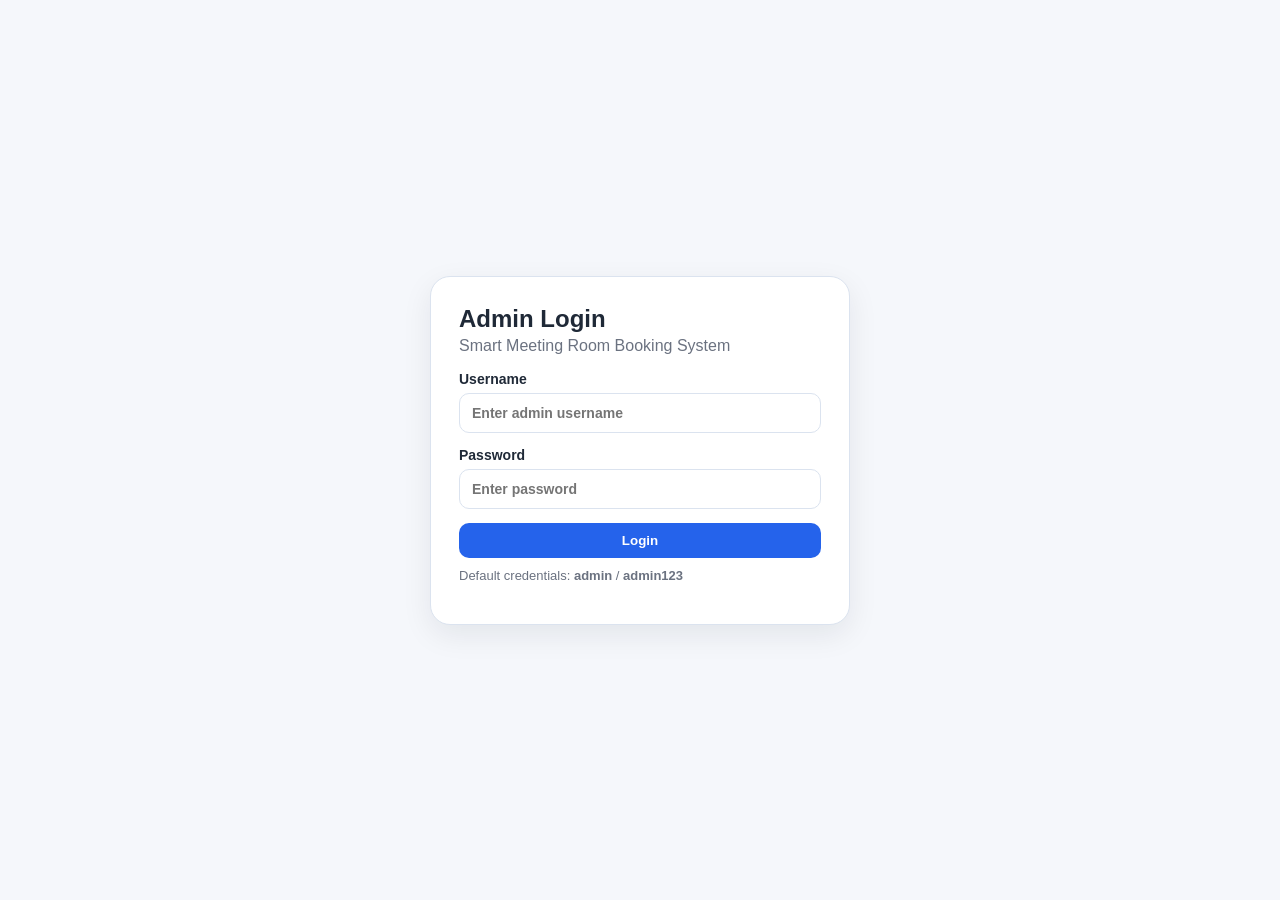
<file: web/static/book-room.html>
<!DOCTYPE html>
<html lang="en">
<head><meta charset="UTF-8"><meta name="viewport" content="width=device-width, initial-scale=1.0"><title>Book Room - Smart Meeting Room Booking</title><link rel="stylesheet" href="style.css"></head>
<body><div class="layout"><aside class="sidebar"><div class="brand">Smart Meeting Room Booking</div><nav class="nav"><a href="dashboard.html">Dashboard</a><a href="rooms.html">Rooms</a><a href="users.html">Users</a><a href="bookings.html">Bookings</a><a class="active" href="book-room.html">Book Room</a><a href="#" onclick="logout()">Logout</a></nav></aside>
<main class="main"><div class="topbar"><div><div class="page-title">Book a Meeting Room</div><div class="subtitle">Create a new room reservation in PostgreSQL</div></div></div><div class="grid grid-2"><section class="card"><div id="formMessage" class="notice" style="display:none;"></div><form id="bookingForm"><div class="row"><label>Full Name<input type="text" id="userName" required></label><label>Email<input type="email" id="userEmail" required></label></div><label>Meeting Room<select id="roomId" required></select></label><div class="row"><label>Date<input type="date" id="bookingDate" required></label><label>Purpose<input type="text" id="purpose" required></label></div><div class="row"><label>Start Time<input type="time" id="startTime" required></label><label>End Time<input type="time" id="endTime" required></label></div><button type="submit">Create Booking</button></form></section><section class="card"><div class="page-title" style="font-size:20px;margin-bottom:14px;">Available Rooms</div><div id="availableRooms" class="grid"></div></section></div></main></div>
<script src="app.js"></script><script>
requireAuth(); let rooms=[], bookings=[];
async function loadRooms(){ [rooms, bookings] = await Promise.all([getRooms(), getBookings()]); const active=rooms.filter(r=>r.status==='Active'); document.getElementById('roomId').innerHTML = '<option value="">Select a room</option>' + active.map(r=>`<option value="${r.id}">${escapeHtml(r.name)} (${escapeHtml(r.location)})</option>`).join(''); document.getElementById('availableRooms').innerHTML = active.map(r=>`<div class="card" style="padding:16px;box-shadow:none;"><strong>${escapeHtml(r.name)}</strong><div class="small">Capacity: ${r.capacity}</div><div class="small">Location: ${escapeHtml(r.location)}</div></div>`).join('') || '<div class="small">No active rooms found.</div>'; }
document.getElementById('bookingDate').value = todayISO();
document.getElementById('bookingForm').addEventListener('submit', async function(e){ e.preventDefault(); const roomId=Number(document.getElementById('roomId').value); const date=bookingDate.value; const start=startTime.value; const end=endTime.value; if(end <= start){ showMessage('formMessage','End time must be later than start time.','error'); return; } if(hasConflictInList(bookings, roomId, date, start, end)){ showMessage('formMessage','This room is already booked for the selected time slot.','error'); return; } try{ await createBooking({user:userName.value.trim(),email:userEmail.value.trim(),roomId,date,start,end,purpose:purpose.value.trim(),status:'Booked'}); this.reset(); bookingDate.value=todayISO(); showMessage('formMessage','Booking created successfully.','success'); bookings=await getBookings(); }catch(err){ showMessage('formMessage',err.message,'error'); } });
loadRooms().catch(err=>showMessage('formMessage',err.message,'error'));
</script></body></html>
</file>
<file: web/static/style.css>
:root {
  --bg: #f5f7fb;
  --card: #ffffff;
  --text: #1f2937;
  --muted: #6b7280;
  --primary: #2563eb;
  --primary-dark: #1d4ed8;
  --border: #dbe3ef;
  --danger: #dc2626;
  --success: #059669;
  --shadow: 0 10px 30px rgba(15, 23, 42, 0.08);
}
* { box-sizing: border-box; }
body {
  margin: 0;
  font-family: Arial, sans-serif;
  background: var(--bg);
  color: var(--text);
}
a { color: inherit; text-decoration: none; }
.layout { display: flex; min-height: 100vh; }
.sidebar {
  width: 240px;
  background: #0f172a;
  color: #fff;
  padding: 24px 16px;
}
.brand { font-size: 20px; font-weight: 700; margin-bottom: 24px; line-height: 1.3; }
.nav a {
  display: block;
  padding: 12px 14px;
  border-radius: 10px;
  margin-bottom: 8px;
  color: #cbd5e1;
}
.nav a.active, .nav a:hover { background: #1e293b; color: #fff; }
.main { flex: 1; padding: 24px; }
.topbar {
  display: flex;
  justify-content: space-between;
  align-items: center;
  margin-bottom: 24px;
}
.page-title { font-size: 28px; font-weight: 700; }
.subtitle { color: var(--muted); margin-top: 4px; }
.card {
  background: var(--card);
  border: 1px solid var(--border);
  border-radius: 18px;
  box-shadow: var(--shadow);
  padding: 20px;
}
.grid { display: grid; gap: 18px; }
.grid-3 { grid-template-columns: repeat(3, minmax(0, 1fr)); }
.grid-2 { grid-template-columns: repeat(2, minmax(0, 1fr)); }
.stat-number { font-size: 32px; font-weight: 700; margin: 8px 0; }
.stat-label { color: var(--muted); }
.table-wrap { overflow-x: auto; }
table { width: 100%; border-collapse: collapse; }
th, td { text-align: left; padding: 12px 10px; border-bottom: 1px solid var(--border); }
th { color: var(--muted); font-size: 14px; }
button, .btn {
  border: 0;
  border-radius: 10px;
  padding: 10px 14px;
  cursor: pointer;
  background: var(--primary);
  color: #fff;
  font-weight: 600;
}
button:hover, .btn:hover { background: var(--primary-dark); }
.btn-secondary { background: #e5e7eb; color: #111827; }
.btn-secondary:hover { background: #d1d5db; }
.btn-danger { background: var(--danger); }
.btn-danger:hover { background: #b91c1c; }
form { display: grid; gap: 14px; }
label { font-size: 14px; font-weight: 600; }
input, select, textarea {
  width: 100%;
  border: 1px solid var(--border);
  border-radius: 10px;
  padding: 11px 12px;
  margin-top: 6px;
  font: inherit;
  background: #fff;
}
textarea { min-height: 90px; resize: vertical; }
.row { display: grid; grid-template-columns: repeat(2, minmax(0, 1fr)); gap: 14px; }
.badge {
  display: inline-block;
  padding: 6px 10px;
  border-radius: 999px;
  font-size: 12px;
  font-weight: 700;
}
.badge-success { background: #dcfce7; color: #166534; }
.badge-danger { background: #fee2e2; color: #991b1b; }
.badge-neutral { background: #e5e7eb; color: #374151; }
.header-actions { display: flex; gap: 10px; align-items: center; }
.notice {
  padding: 12px 14px;
  border-radius: 12px;
  margin-bottom: 16px;
  font-weight: 600;
}
.notice-success { background: #ecfdf5; color: #065f46; border: 1px solid #a7f3d0; }
.notice-error { background: #fef2f2; color: #991b1b; border: 1px solid #fecaca; }
.login-wrap {
  min-height: 100vh;
  display: flex;
  justify-content: center;
  align-items: center;
  padding: 20px;
}
.login-card {
  width: 100%;
  max-width: 420px;
  background: var(--card);
  border-radius: 20px;
  box-shadow: var(--shadow);
  border: 1px solid var(--border);
  padding: 28px;
}
.small { font-size: 13px; color: var(--muted); }
.room-card h3 { margin: 0 0 8px; }
.room-meta { color: var(--muted); margin-bottom: 12px; }
.footer-note { margin-top: 10px; color: var(--muted); font-size: 13px; }
@media (max-width: 900px) {
  .layout { flex-direction: column; }
  .sidebar { width: 100%; }
  .grid-3, .grid-2, .row { grid-template-columns: 1fr; }
}
</file>
